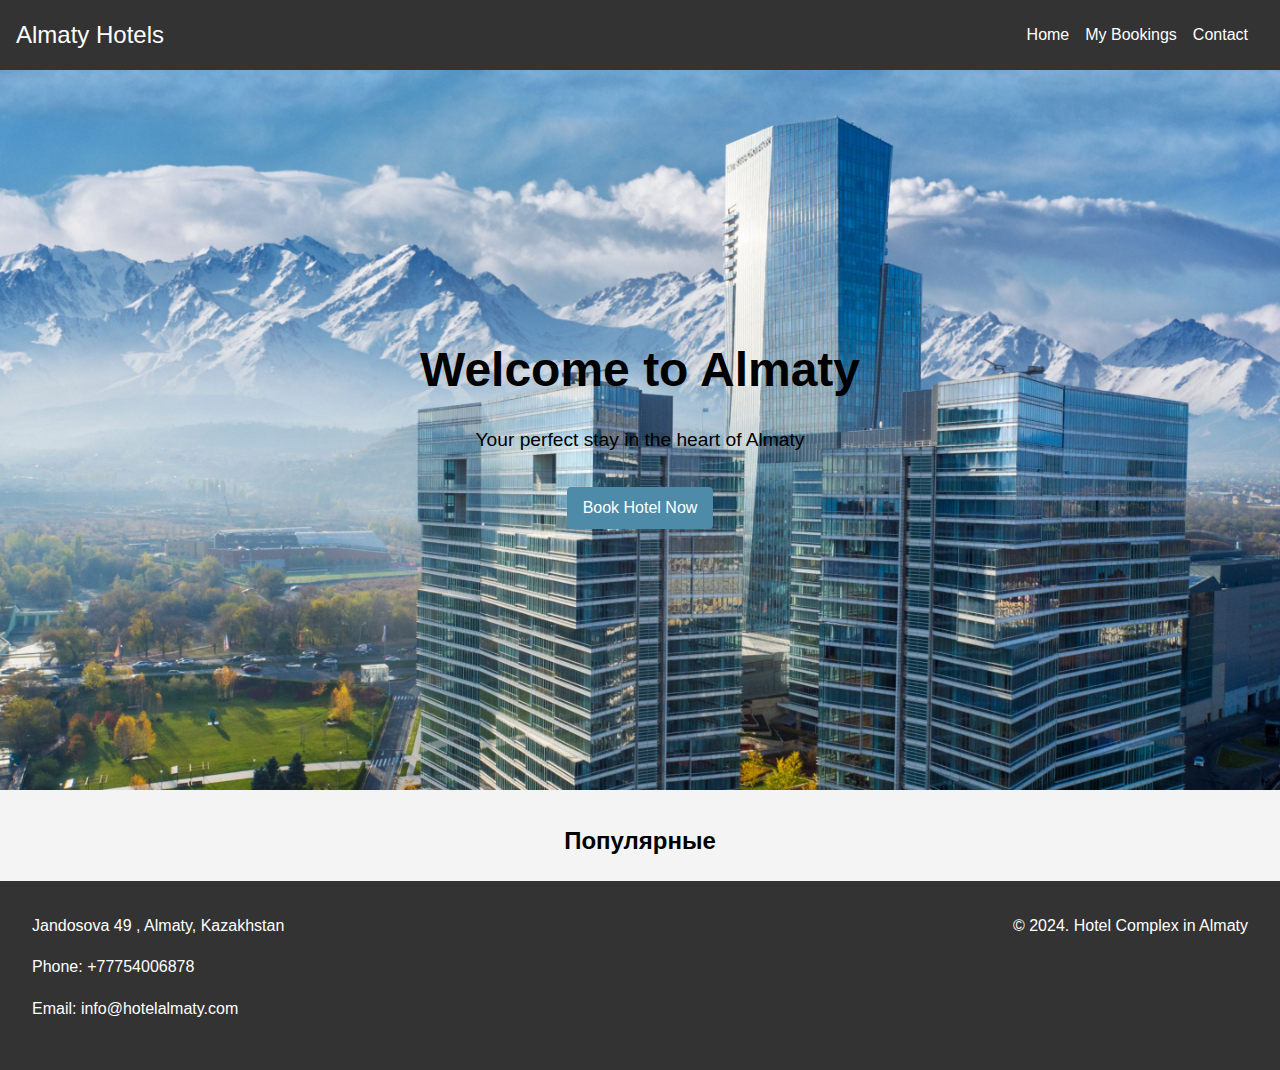
<file: index.html>
<!DOCTYPE html>
<html lang="en">
  <head>
    <meta charset="UTF-8" />
    <meta name="viewport" content="width=device-width, initial-scale=1.0" />
    <title>Hotel Almaty</title>
    <link rel="stylesheet" href="styles.css" />
    <script src="script.js"></script>
  </head>

  <script>
    getAllHotels();
  </script>

  <body>
    <header>
      <div class="logo">Almaty Hotels</div>
      <nav>
        <ul>
          <li><a href="index.html">Home</a></li>
          <li><a href="booking.html">My Bookings</a></li>
          <li>
            <a href="https://www.instagram.com/anefiyayeva/?next=%2F"
              >Contact</a
            >
          </li>
        </ul>
      </nav>
    </header>

    <section class="hero">
      <h1>Welcome to Almaty</h1>
      <p>Your perfect stay in the heart of Almaty</p>
      <a href="#hotels" class="btn">Book Hotel Now</a>
    </section>

    <section id="hotels" class="hotels">
      <table id="hotels-table">
        <tr>
          <h2>Популярные</h2>
        </tr>
      </table>
    </section>

    <footer>
      <div class="contact-info">
        <p>Jandosova 49 , Almaty, Kazakhstan</p>
        <p>Phone: +77754006878</p>
        <p>Email: info@hotelalmaty.com</p>
      </div>
      <div class="social-links">
        <a href="https://www.instagram.com/anefiyayeva/?next=%2F"></a>
      </div>
      <p>&copy; 2024. Hotel Complex in Almaty</p>
    </footer>
  </body>
</html>
</file>
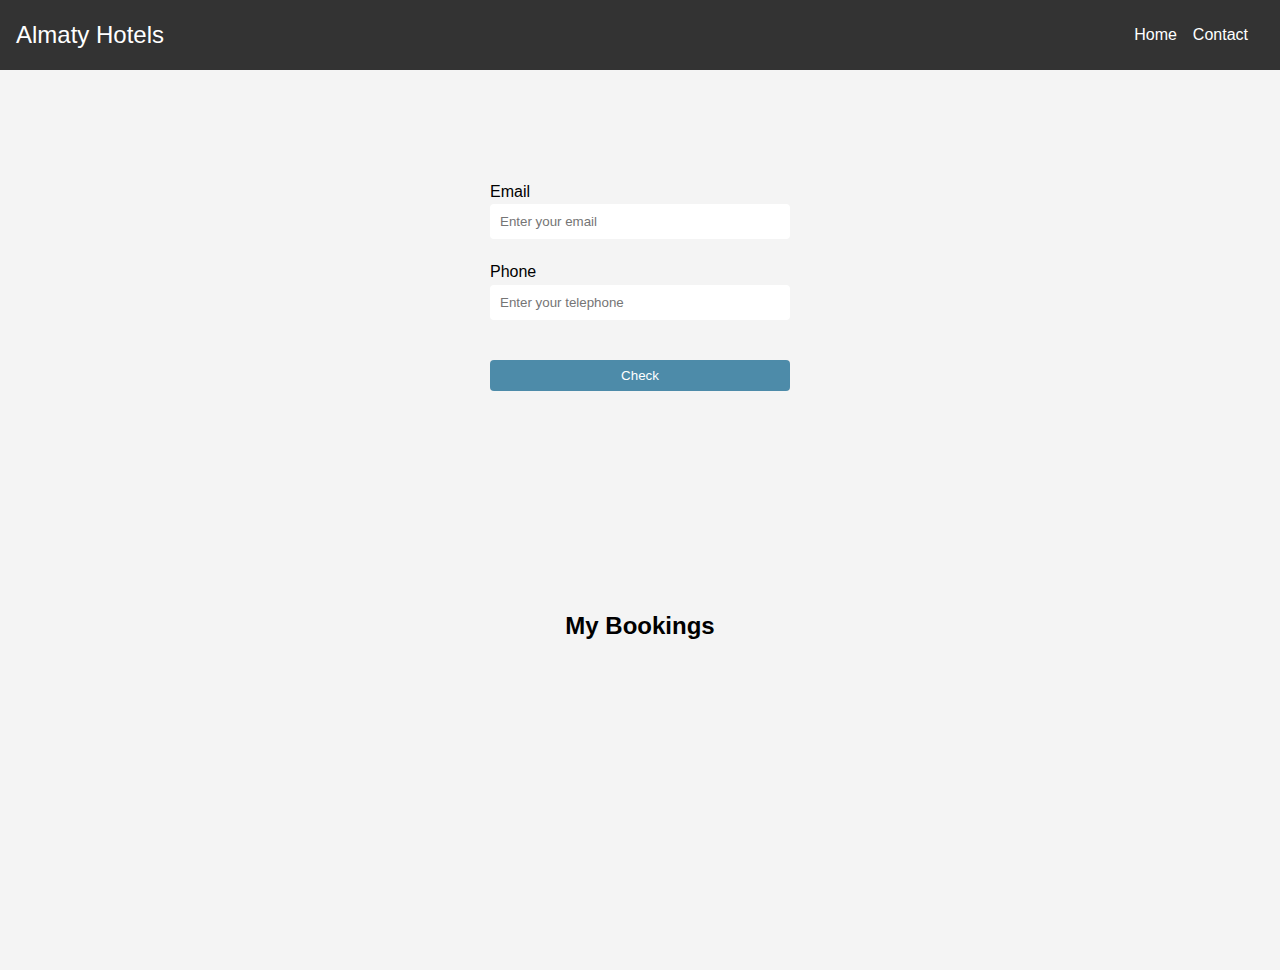
<file: booking.html>
<!DOCTYPE html>
<html lang="en">
  <head>
    <meta charset="UTF-8" />
    <meta name="viewport" content="width=device-width, initial-scale=1.0" />
    <title>Document</title>
    <link rel="stylesheet" href="styles.css" />
    <script src="script.js"></script>
  </head>
  <body>
    <header>
      <div class="logo">Almaty Hotels</div>
      <nav>
        <ul>
          <li><a href="index.html">Home</a></li>
          <li>
            <a href="https://www.instagram.com/anefiyayeva/?next=%2F"
              >Contact</a
            >
          </li>
        </ul>
      </nav>
    </header>
    <main id="booking">
      <!-- <form> -->
      <form class="booking_form">
        <div>
          <label for="input-email">Email</label><br />
          <input
            type="email"
            id="booking-email"
            name="email"
            class="rounded-input"
            placeholder="Enter your email"
            required
          />
        </div>

        <div>
          <label for="input-tel">Phone</label><br />
          <input
            type="tel"
            id="booking-tel"
            name="tel"
            class="rounded-input"
            placeholder="Enter your telephone"
            required
          />
        </div>
        <button class="btn" type="button" onclick="getAllBooking()">
          Check
        </button>
      </form>

      <!-- </form> -->
      <table id="hotels-table">
        <tr>
          <h2>My Bookings</h2>
        </tr>
      </table>
    </main>
  </body>
</html>
</file>
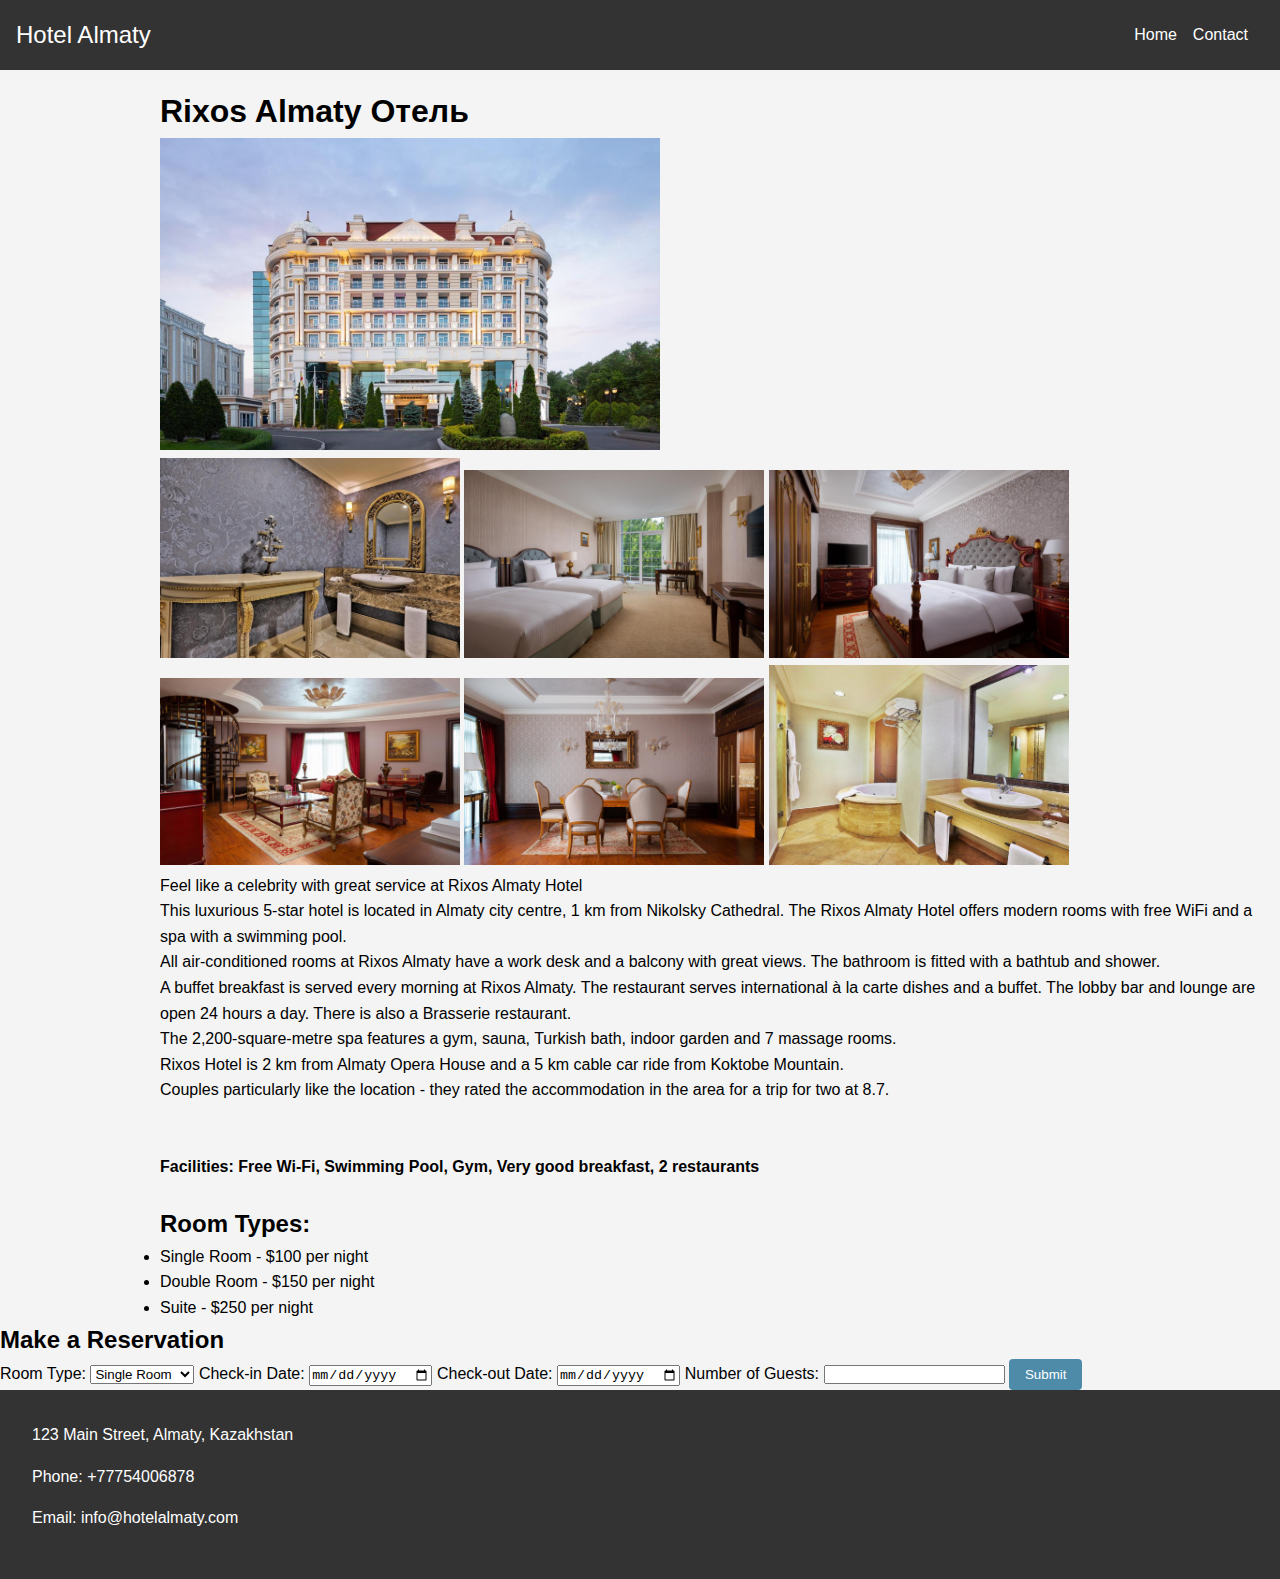
<file: hotel1.html>
<!DOCTYPE html>
<html lang="en">
<head>
  <meta charset="UTF-8">
  <meta name="viewport" content="width=device-width, initial-scale=1.0">
  <title>Rixos Almaty</title>
  <link rel="stylesheet" href="styles.css">
</head>
<body>
  <header>
    <div class="logo">Hotel Almaty</div>
    <nav>
      <ul>
        <li><a href="index.html">Home</a></li>
        <li><a href="https://www.instagram.com/anefiyayeva/?next=%2F">Contact</a></li>
      </ul>
    </nav>
  </header>

  <section class="hotel-details">
    <h1>Rixos Almaty Отель</h1>
    <img src="1hotel.jpg" alt="Hotel 1" width="500"><br>
    <img src="1001.jpg" alt="Hotel 1" width="300">
    <img src="1002.jpg" alt="Hotel 1" width="300">
    <img src="1003.jpg" alt="Hotel 1" width="300"> <br>
    <img src="1004.jpg" alt="Hotel 1" width="300">
    <img src="1005.jpg" alt="Hotel 1" width="300">
    <img src="1006.jpg" alt="Hotel 1" width="300">
    <p>Feel like a celebrity with great service at Rixos Almaty Hotel <br>
        This luxurious 5-star hotel is located in Almaty city centre, 1 km from Nikolsky Cathedral. The Rixos Almaty Hotel offers modern rooms with free WiFi and a spa with a swimming pool.
        <br>
        All air-conditioned rooms at Rixos Almaty have a work desk and a balcony with great views. The bathroom is fitted with a bathtub and shower.
        <br>
        A buffet breakfast is served every morning at Rixos Almaty. The restaurant serves international à la carte dishes and a buffet. The lobby bar and lounge are open 24 hours a day. There is also a Brasserie restaurant.
        <br>
        The 2,200-square-metre spa features a gym, sauna, Turkish bath, indoor garden and 7 massage rooms.
        <br>
        Rixos Hotel is 2 km from Almaty Opera House and a 5 km cable car ride from Koktobe Mountain.
        <br>
        Couples particularly like the location - they rated the accommodation in the area for a trip for two at 8.7.
        <br></p><br>
        <br>
    <p><b>Facilities: Free Wi-Fi, Swimming Pool, Gym, Very good breakfast, 2 restaurants</b></p> <br>
    <h2>Room Types:</h2>
    <ul>
      <li>Single Room - $100 per night</li>
      <li>Double Room - $150 per night</li>
      <li>Suite - $250 per night</li>
    </ul>
  </section>
  <h2>Make a Reservation</h2>
    <form action="reservation_process.php" method="post">
      <label for="room_type">Room Type:</label>
      <select id="room_type" name="room_type">
        <option value="Single Room">Single Room</option>
        <option value="Double Room">Double Room</option>
        <option value="Suite">Suite</option>
      </select>
      <label for="checkin">Check-in Date:</label>
      <input type="date" id="checkin" name="checkin">
      <label for="checkout">Check-out Date:</label>
      <input type="date" id="checkout" name="checkout">
      <label for="guests">Number of Guests:</label>
      <input type="number" id="guests" name="guests" min="1">
      <button type="submit" class="btn">Submit</button>
    </form>
  </section>

  <footer>
    <div class="contact-info">
      <p>123 Main Street, Almaty, Kazakhstan</p>
      <p>Phone: +77754006878</p>
      <p>Email: info@hotelalmaty.com</p>
    </div>
    <div class="social-links">
      <!-- Add social media links here -->
    </div>
  </footer>
</body>
</html>
</file>
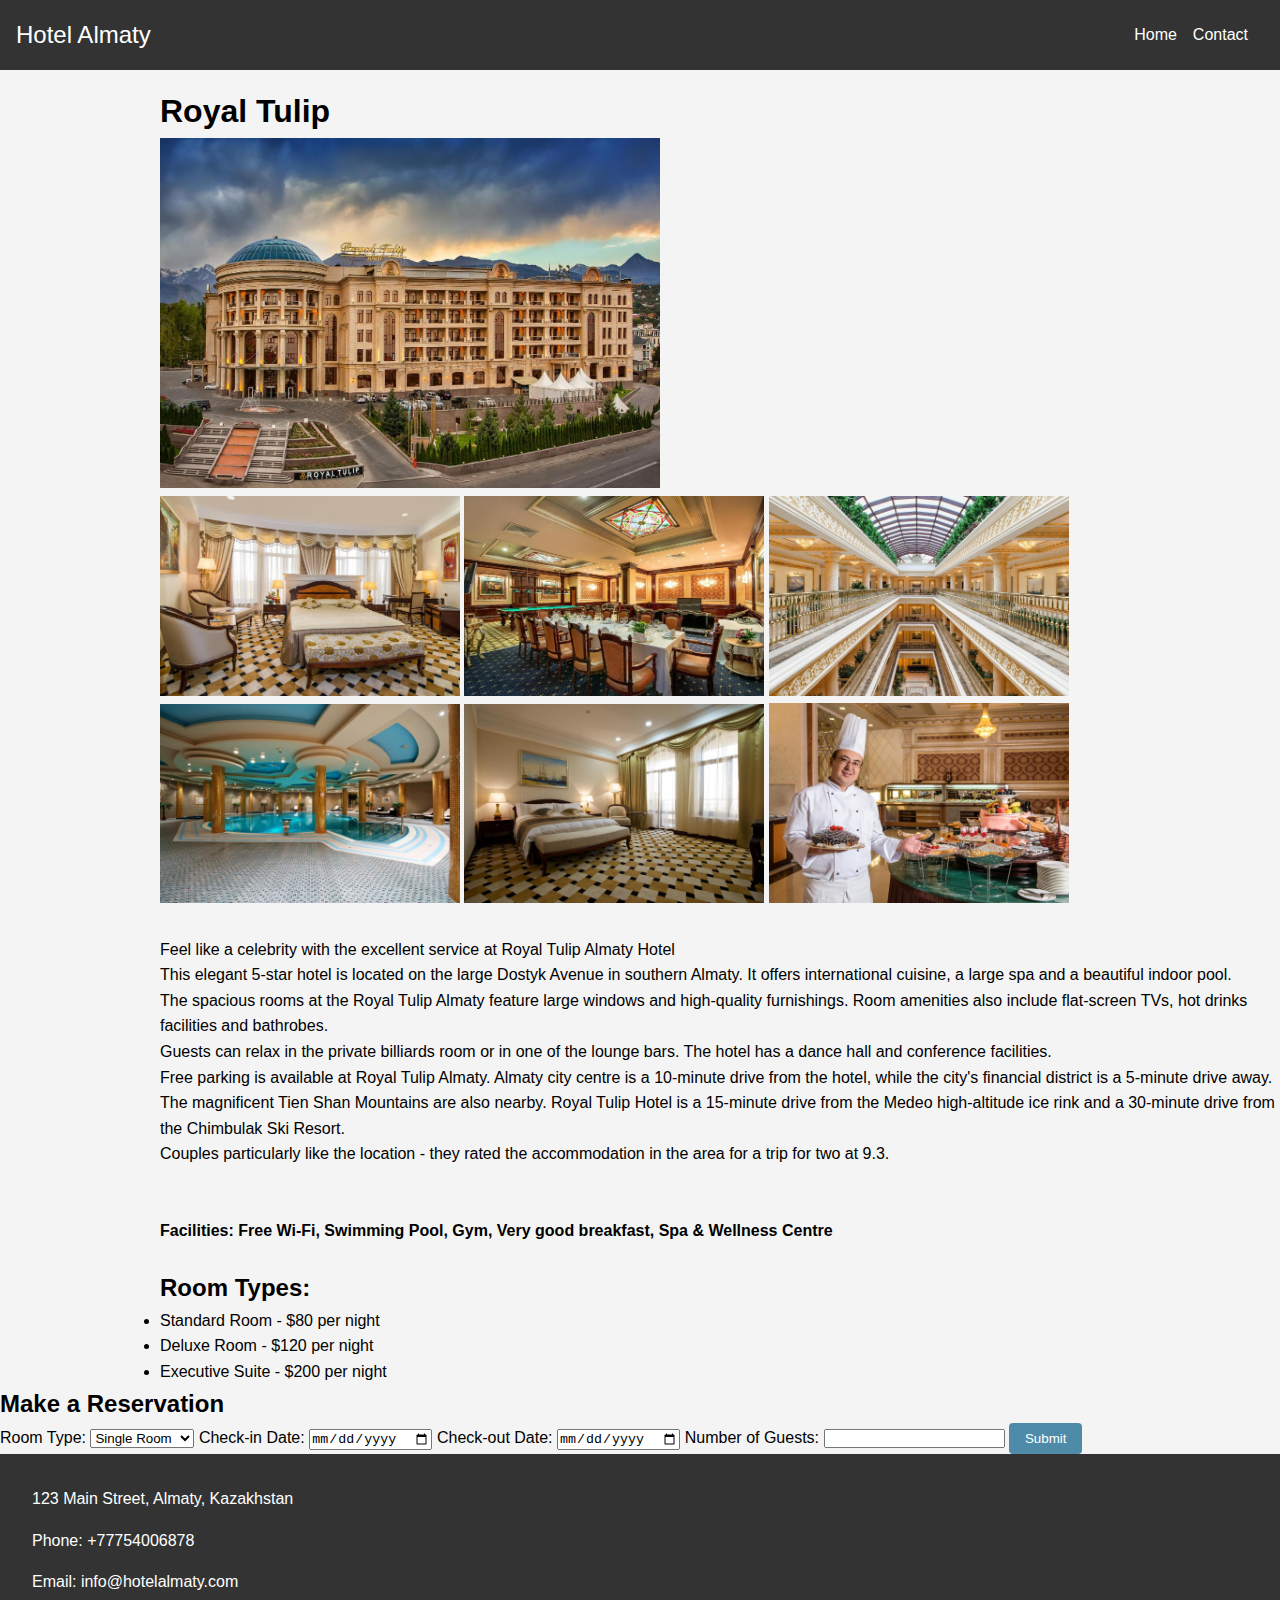
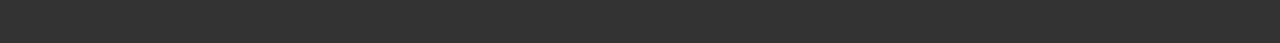
<file: hotel2.html>
<!DOCTYPE html>
<html lang="en">
<head>
  <meta charset="UTF-8">
  <meta name="viewport" content="width=device-width, initial-scale=1.0">
  <title>Royal Tulip</title>
  <link rel="stylesheet" href="styles.css">
</head>
<body>
  <header>
    <div class="logo">Hotel Almaty</div>
    <nav>
      <ul>
        <li><a href="index.html">Home</a></li>
        <li><a href="https://www.instagram.com/anefiyayeva/?next=%2F">Contact</a></li>
      </ul>
    </nav>
  </header>

  <section class="hotel-details">
    <h1>Royal Tulip</h1>
    <img src="2hotel.jpg" alt="Hotel 2" width="500"><br>
    <img src="2001.jpg" alt="Hotel 2" width="300">
    <img src="2002.jpg" alt="Hotel 2" width="300">
    <img src="2003.jpg" alt="Hotel 2" width="300"> <br>
    <img src="2004.jpg" alt="Hotel 2" width="300">
    <img src="2005.jpg" alt="Hotel 2" width="300">
    <img src="2006.jpg" alt="Hotel 2" width="300"><br> <br>
    <p>Feel like a celebrity with the excellent service at Royal Tulip Almaty Hotel <br>
        This elegant 5-star hotel is located on the large Dostyk Avenue in southern Almaty. It offers international cuisine, a large spa and a beautiful indoor pool.
        <br>
        The spacious rooms at the Royal Tulip Almaty feature large windows and high-quality furnishings. Room amenities also include flat-screen TVs, hot drinks facilities and bathrobes.
        <br>
        Guests can relax in the private billiards room or in one of the lounge bars. The hotel has a dance hall and conference facilities.
        <br>
        Free parking is available at Royal Tulip Almaty. Almaty city centre is a 10-minute drive from the hotel, while the city's financial district is a 5-minute drive away.
        <br>
        The magnificent Tien Shan Mountains are also nearby. Royal Tulip Hotel is a 15-minute drive from the Medeo high-altitude ice rink and a 30-minute drive from the Chimbulak Ski Resort.
        <br>
        Couples particularly like the location - they rated the accommodation in the area for a trip for two at 9.3.</p><br>
        <br>
    <p><b>Facilities: Free Wi-Fi, Swimming Pool, Gym, Very good breakfast, Spa & Wellness Centre</b></p> <br>
    <h2>Room Types:</h2>
    <ul>
        <li>Standard Room - $80 per night</li>
        <li>Deluxe Room - $120 per night</li>
        <li>Executive Suite - $200 per night</li>
    </ul>
  </section>
  <h2>Make a Reservation</h2>
    <form action="reservation_process.php" method="post">
      <label for="room_type">Room Type:</label>
      <select id="room_type" name="room_type">
        <option value="Single Room">Single Room</option>
        <option value="Double Room">Double Room</option>
        <option value="Suite">Suite</option>
      </select>
      <label for="checkin">Check-in Date:</label>
      <input type="date" id="checkin" name="checkin">
      <label for="checkout">Check-out Date:</label>
      <input type="date" id="checkout" name="checkout">
      <label for="guests">Number of Guests:</label>
      <input type="number" id="guests" name="guests" min="1">
      <button type="submit" class="btn">Submit</button>
    </form>
  </section>

  <footer>
    <div class="contact-info">
      <p>123 Main Street, Almaty, Kazakhstan</p>
      <p>Phone: +77754006878</p>
      <p>Email: info@hotelalmaty.com</p>
    </div>
    <div class="social-links">
      <!-- Add social media links here -->
    </div>
  </footer>
</body>
</html>
</file>
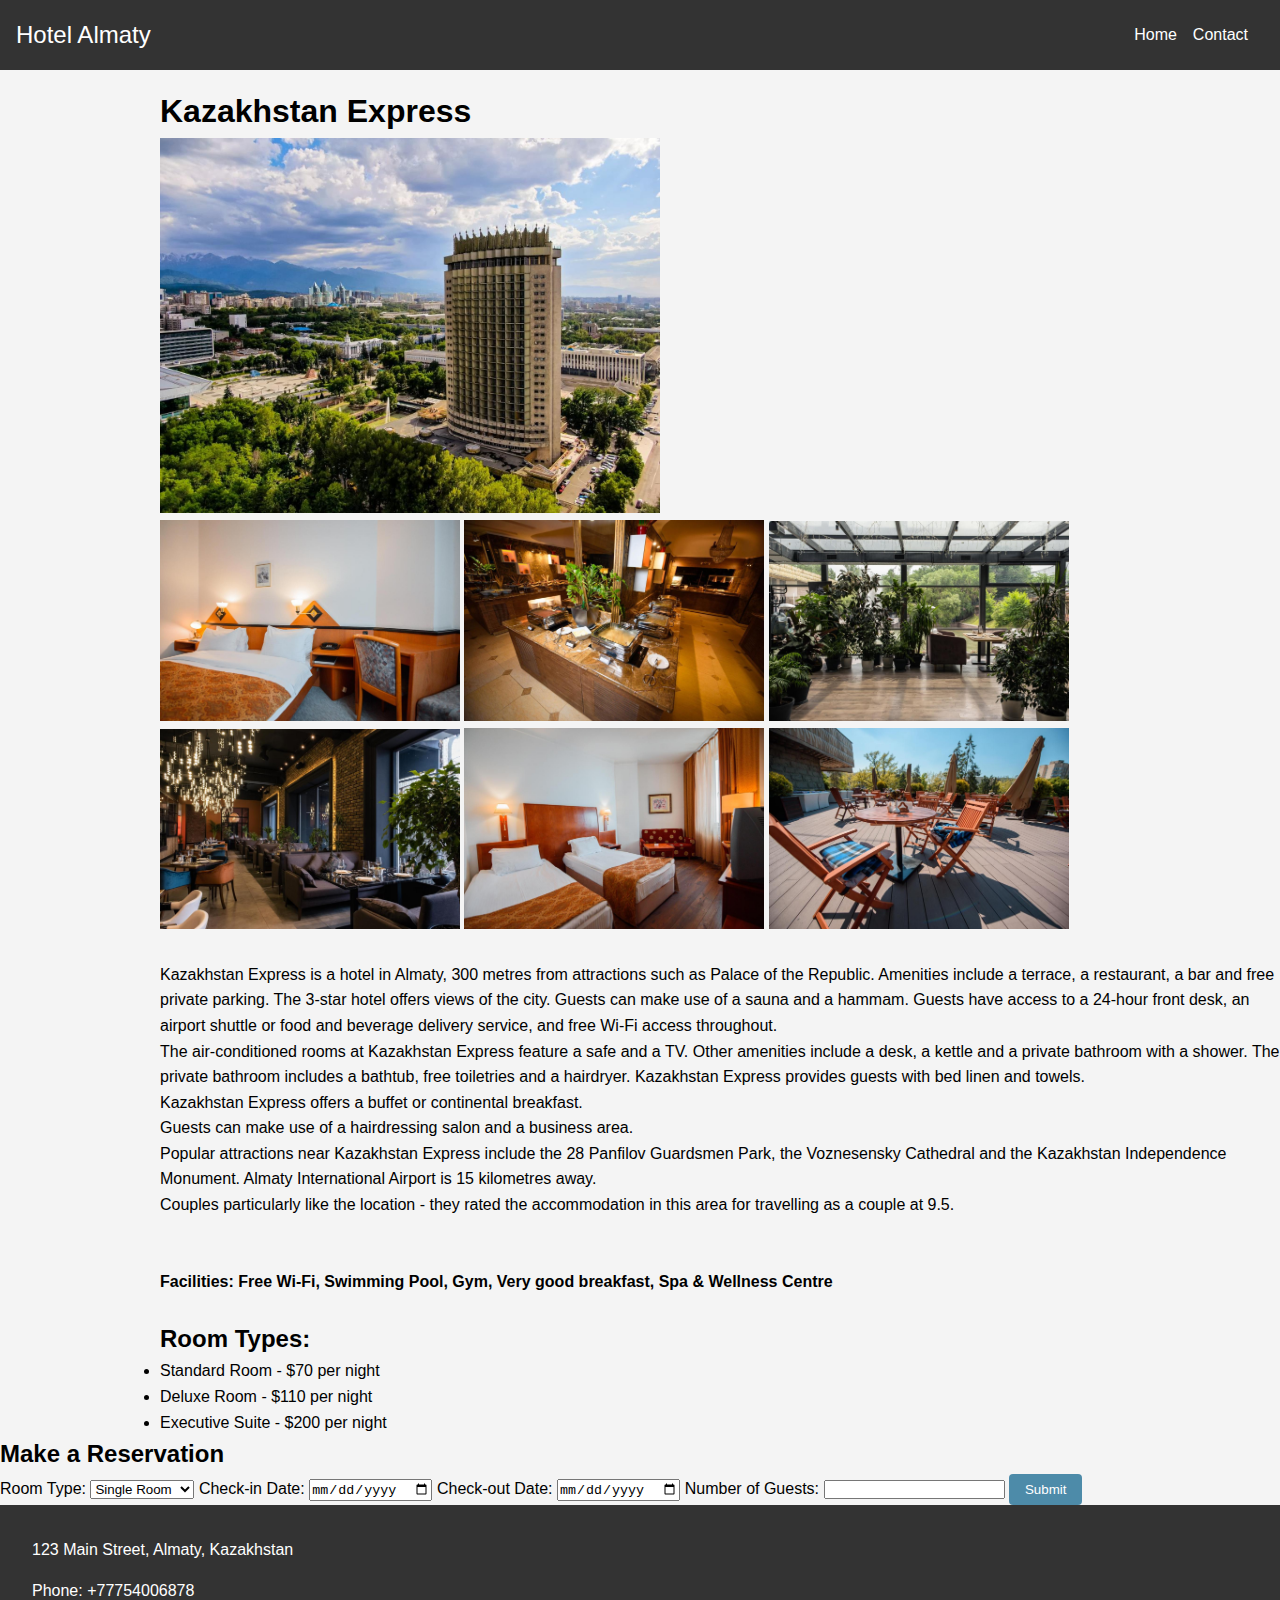
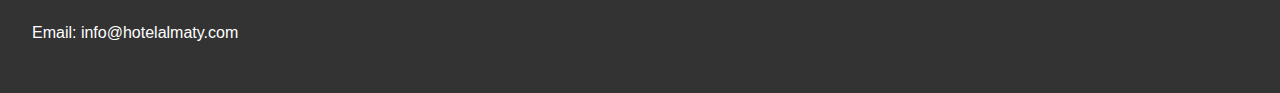
<file: hotel3.html>
<!DOCTYPE html>
<html lang="en">
<head>
  <meta charset="UTF-8">
  <meta name="viewport" content="width=device-width, initial-scale=1.0">
  <title>Kazakhstan Express</title>
  <link rel="stylesheet" href="styles.css">
</head>
<body>
  <header>
    <div class="logo">Hotel Almaty</div>
    <nav>
      <ul>
        <li><a href="index.html">Home</a></li>
        <li><a href="https://www.instagram.com/anefiyayeva/?next=%2F">Contact</a></li>
      </ul>
    </nav>
  </header>

  <section class="hotel-details">
    <h1>Kazakhstan Express</h1>
    <img src="3hotel.jpg" alt="Hotel 3" width="500"><br>
    <img src="3001.jpg" alt="Hotel 3" width="300">
    <img src="3002.jpg" alt="Hotel 2" width="300">
    <img src="3003.jpg" alt="Hotel 2" width="300"> <br>
    <img src="3004.jpg" alt="Hotel 2" width="300">
    <img src="3005.jpg" alt="Hotel 2" width="300">
    <img src="3006.jpg" alt="Hotel 2" width="300"><br> <br>
    <p>Kazakhstan Express is a hotel in Almaty, 300 metres from attractions such as Palace of the Republic. Amenities include a terrace, a restaurant, a bar and free private parking. The 3-star hotel offers views of the city. Guests can make use of a sauna and a hammam. Guests have access to a 24-hour front desk, an airport shuttle or food and beverage delivery service, and free Wi-Fi access throughout.
<br>
        The air-conditioned rooms at Kazakhstan Express feature a safe and a TV. Other amenities include a desk, a kettle and a private bathroom with a shower. The private bathroom includes a bathtub, free toiletries and a hairdryer. Kazakhstan Express provides guests with bed linen and towels.
        <br>
        Kazakhstan Express offers a buffet or continental breakfast.
        <br>
        Guests can make use of a hairdressing salon and a business area.
        <br>
        Popular attractions near Kazakhstan Express include the 28 Panfilov Guardsmen Park, the Voznesensky Cathedral and the Kazakhstan Independence Monument. Almaty International Airport is 15 kilometres away.
        <br>
        Couples particularly like the location - they rated the accommodation in this area for travelling as a couple at 9.5.</p><br>
        <br>
    <p><b>Facilities: Free Wi-Fi, Swimming Pool, Gym, Very good breakfast, Spa & Wellness Centre</b></p> <br>
    <h2>Room Types:</h2>
    <ul>
        <li>Standard Room - $70 per night</li>
        <li>Deluxe Room - $110 per night</li>
        <li>Executive Suite - $200 per night</li>
    </ul>
  </section>
  <h2>Make a Reservation</h2>
    <form action="reservation_process.php" method="post">
      <label for="room_type">Room Type:</label>
      <select id="room_type" name="room_type">
        <option value="Single Room">Single Room</option>
        <option value="Double Room">Double Room</option>
        <option value="Suite">Suite</option>
      </select>
      <label for="checkin">Check-in Date:</label>
      <input type="date" id="checkin" name="checkin">
      <label for="checkout">Check-out Date:</label>
      <input type="date" id="checkout" name="checkout">
      <label for="guests">Number of Guests:</label>
      <input type="number" id="guests" name="guests" min="1">
      <button type="submit" class="btn">Submit</button>
    </form>
  </section>

  <footer>
    <div class="contact-info">
      <p>123 Main Street, Almaty, Kazakhstan</p>
      <p>Phone: +77754006878</p>
      <p>Email: info@hotelalmaty.com</p>
    </div>
    <div class="social-links">
      <!-- Add social media links here -->
    </div>
  </footer>
</body>
</html>
</file>
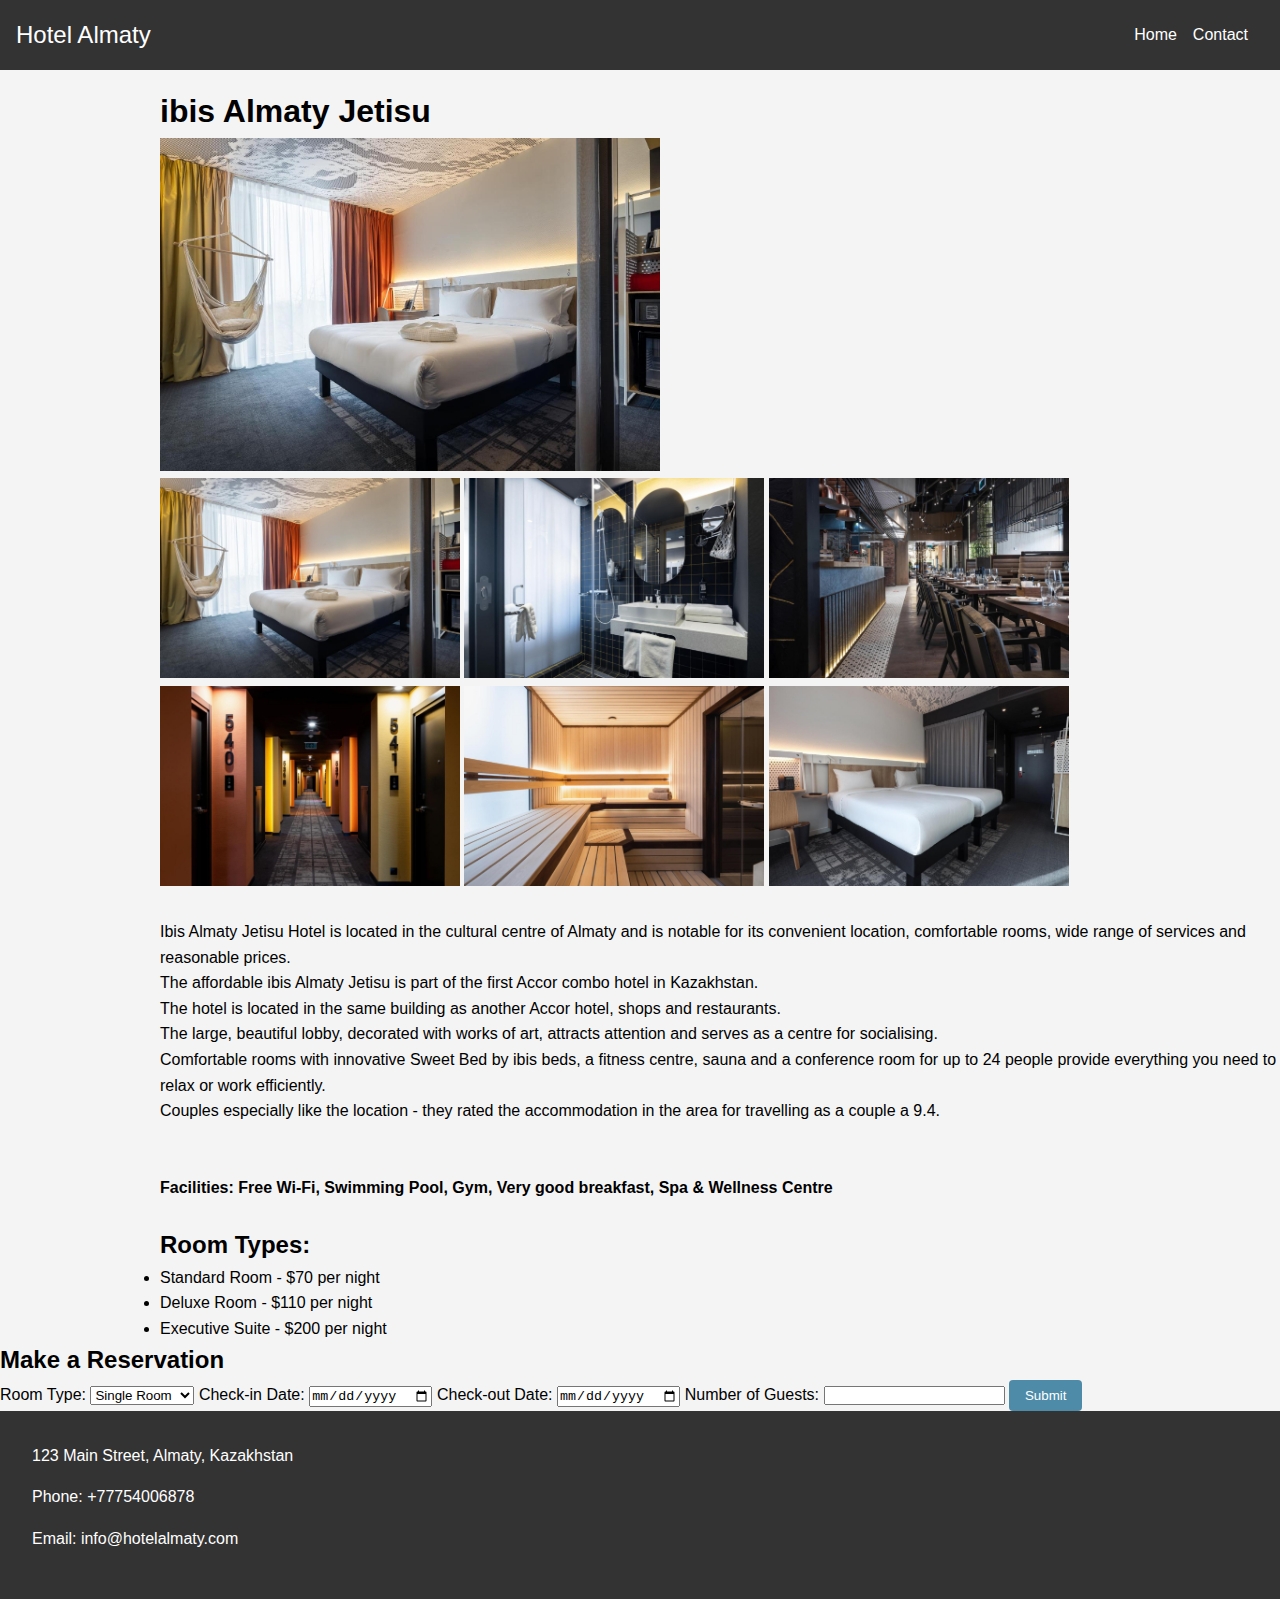
<file: hotel4.html>
<!DOCTYPE html>
<html lang="en">
<head>
  <meta charset="UTF-8">
  <meta name="viewport" content="width=device-width, initial-scale=1.0">
  <title>ibis Almaty</title>
  <link rel="stylesheet" href="styles.css">
</head>
<body>
  <header>
    <div class="logo">Hotel Almaty</div>
    <nav>
      <ul>
        <li><a href="index.html">Home</a></li>
        <li><a href="https://www.instagram.com/anefiyayeva/?next=%2F">Contact</a></li>
      </ul>
    </nav>
  </header>

  <section class="hotel-details">
    <h1>ibis Almaty Jetisu</h1>
    <img src="4001.jpg" alt="Hotel 3" width="500"><br>
    <img src="4001.jpg" alt="Hotel 3" width="300">
    <img src="4002.jpg" alt="Hotel 2" width="300">
    <img src="4003.jpg" alt="Hotel 2" width="300"> <br>
    <img src="4004.jpg" alt="Hotel 2" width="300">
    <img src="4005.jpg" alt="Hotel 2" width="300">
    <img src="4006.jpg" alt="Hotel 2" width="300"><br> <br>
    <p>Ibis Almaty Jetisu Hotel is located in the cultural centre of Almaty and is notable for its convenient location, comfortable rooms, wide range of services and reasonable prices.
<br>
        The affordable ibis Almaty Jetisu is part of the first Accor combo hotel in Kazakhstan.
        <br>
        The hotel is located in the same building as another Accor hotel, shops and restaurants.
        <br>
        The large, beautiful lobby, decorated with works of art, attracts attention and serves as a centre for socialising.
        <br>
        Comfortable rooms with innovative Sweet Bed by ibis beds, a fitness centre, sauna and a conference room for up to 24 people provide everything you need to relax or work efficiently.
        <br>
        Couples especially like the location - they rated the accommodation in the area for travelling as a couple a 9.4.</p><br>
        <br>
    <p><b>Facilities: Free Wi-Fi, Swimming Pool, Gym, Very good breakfast, Spa & Wellness Centre</b></p> <br>
    <h2>Room Types:</h2>
    <ul>
        <li>Standard Room - $70 per night</li>
        <li>Deluxe Room - $110 per night</li>
        <li>Executive Suite - $200 per night</li>
    </ul>
  </section>
  <h2>Make a Reservation</h2>
    <form action="reservation_process.php" method="post">
      <label for="room_type">Room Type:</label>
      <select id="room_type" name="room_type">
        <option value="Single Room">Single Room</option>
        <option value="Double Room">Double Room</option>
        <option value="Suite">Suite</option>
      </select>
      <label for="checkin">Check-in Date:</label>
      <input type="date" id="checkin" name="checkin">
      <label for="checkout">Check-out Date:</label>
      <input type="date" id="checkout" name="checkout">
      <label for="guests">Number of Guests:</label>
      <input type="number" id="guests" name="guests" min="1">
      <button type="submit" class="btn">Submit</button>
    </form>
  </section>

  <footer>
    <div class="contact-info">
      <p>123 Main Street, Almaty, Kazakhstan</p>
      <p>Phone: +77754006878</p>
      <p>Email: info@hotelalmaty.com</p>
    </div>
    <div class="social-links">
      <!-- Add social media links here -->
    </div>
  </footer>
</body>
</html>
</file>
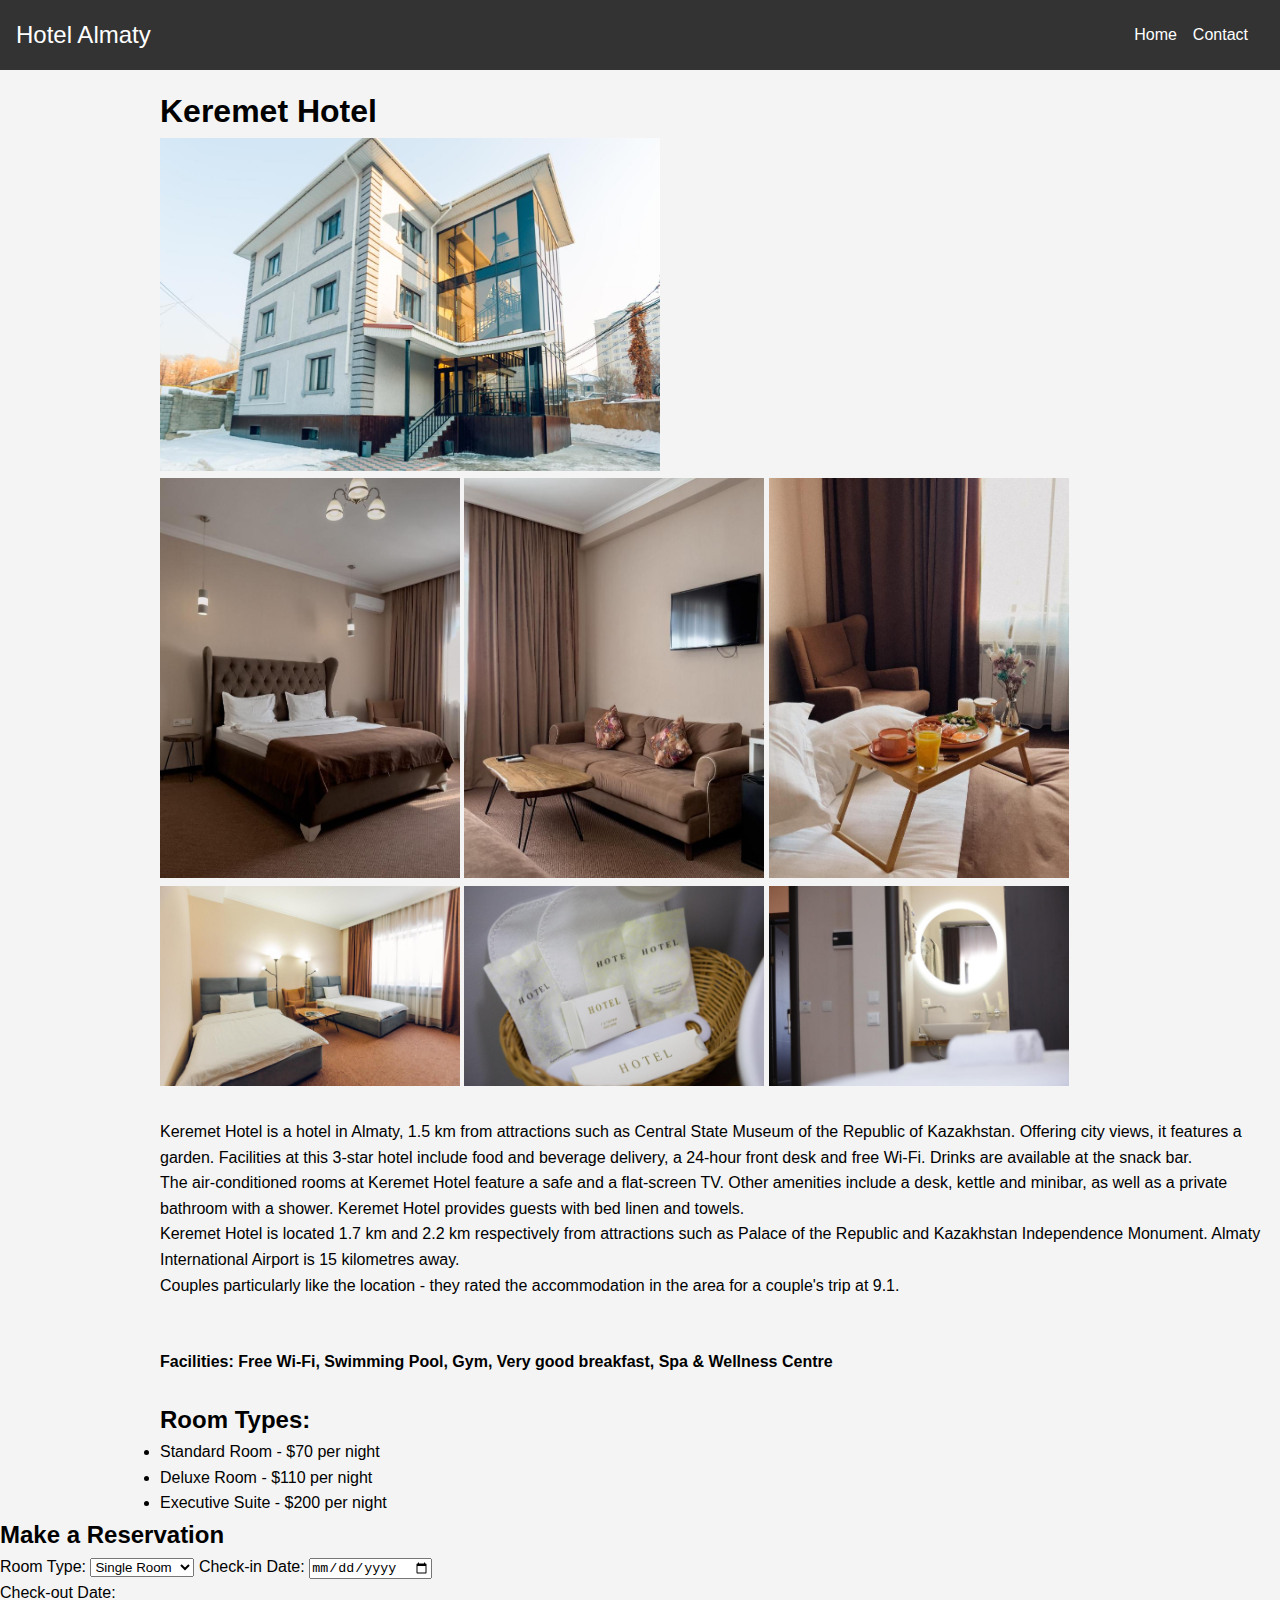
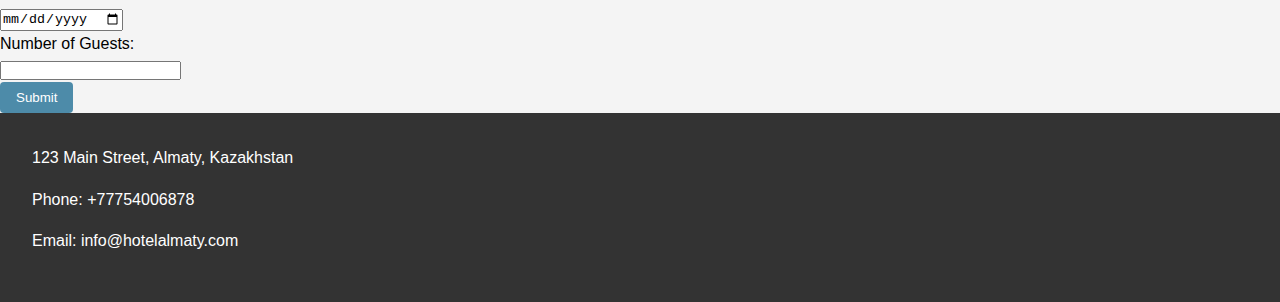
<file: hotel5.html>
<!DOCTYPE html>
<html lang="en">
<head>
  <meta charset="UTF-8">
  <meta name="viewport" content="width=device-width, initial-scale=1.0">
  <title>Keremet Hote</title>
  <link rel="stylesheet" href="styles.css">
</head>
<body>
  <header>
    <div class="logo">Hotel Almaty</div>
    <nav>
      <ul>
        <li><a href="index.html">Home</a></li>
        <li><a href="https://www.instagram.com/anefiyayeva/?next=%2F">Contact</a></li>
      </ul>
    </nav>
  </header>

  <section class="hotel-details">
    <h1>Keremet Hotel</h1>
    
    <img src="5hotel.jpg" alt="Hotel 3" width="500"><br>
    <img src="5001.jpg" alt="Hotel 3" width="300">
    <img src="5002.jpg" alt="Hotel 2" width="300">
    <img src="5003.jpg" alt="Hotel 2" width="300"> <br>
    <img src="5004.jpg" alt="Hotel 2" width="300">
    <img src="5005.jpg" alt="Hotel 2" width="300">
    <img src="5006.jpg" alt="Hotel 2" width="300"><br> <br>
    <p>Keremet Hotel is a hotel in Almaty, 1.5 km from attractions such as Central State Museum of the Republic of Kazakhstan. Offering city views, it features a garden. Facilities at this 3-star hotel include food and beverage delivery, a 24-hour front desk and free Wi-Fi. Drinks are available at the snack bar.
     <br>
        The air-conditioned rooms at Keremet Hotel feature a safe and a flat-screen TV. Other amenities include a desk, kettle and minibar, as well as a private bathroom with a shower. Keremet Hotel provides guests with bed linen and towels.
        <br>
        Keremet Hotel is located 1.7 km and 2.2 km respectively from attractions such as Palace of the Republic and Kazakhstan Independence Monument. Almaty International Airport is 15 kilometres away.
        <br>
        Couples particularly like the location - they rated the accommodation in the area for a couple's trip at 9.1.</p><br>
        <br>
    <p><b>Facilities: Free Wi-Fi, Swimming Pool, Gym, Very good breakfast, Spa & Wellness Centre</b></p> <br>
    <h2>Room Types:</h2>
    <ul>
        <li>Standard Room - $70 per night</li>
        <li>Deluxe Room - $110 per night</li>
        <li>Executive Suite - $200 per night</li>
    </ul>
  </section>
  <h2>Make a Reservation</h2>
    <form action="reservation_process.php" method="post">
      <label for="room_type">Room Type:</label>
      <select id="room_type" name="room_type">
        <option value="Single Room">Single Room</option>
        <option value="Double Room">Double Room</option>
        <option value="Suite">Suite</option>
      </select>
      <label for="checkin">Check-in Date:</label>
      <input type="date" id="checkin" name="checkin"><br>
      <label for="checkout">Check-out Date:</label><br>
      <input type="date" id="checkout" name="checkout"><br>
      <label for="guests">Number of Guests:</label><br>
      <input type="number" id="guests" name="guests" min="1"><br>
      <button type="submit" class="btn">Submit</button>
    </form>
  </section>

  <footer>
    <div class="contact-info">
      <p>123 Main Street, Almaty, Kazakhstan</p>
      <p>Phone: +77754006878</p>
      <p>Email: info@hotelalmaty.com</p>
    </div>
    <div class="social-links">
      <!-- Add social media links here -->
    </div>
  </footer>
</body>
</html>
</file>
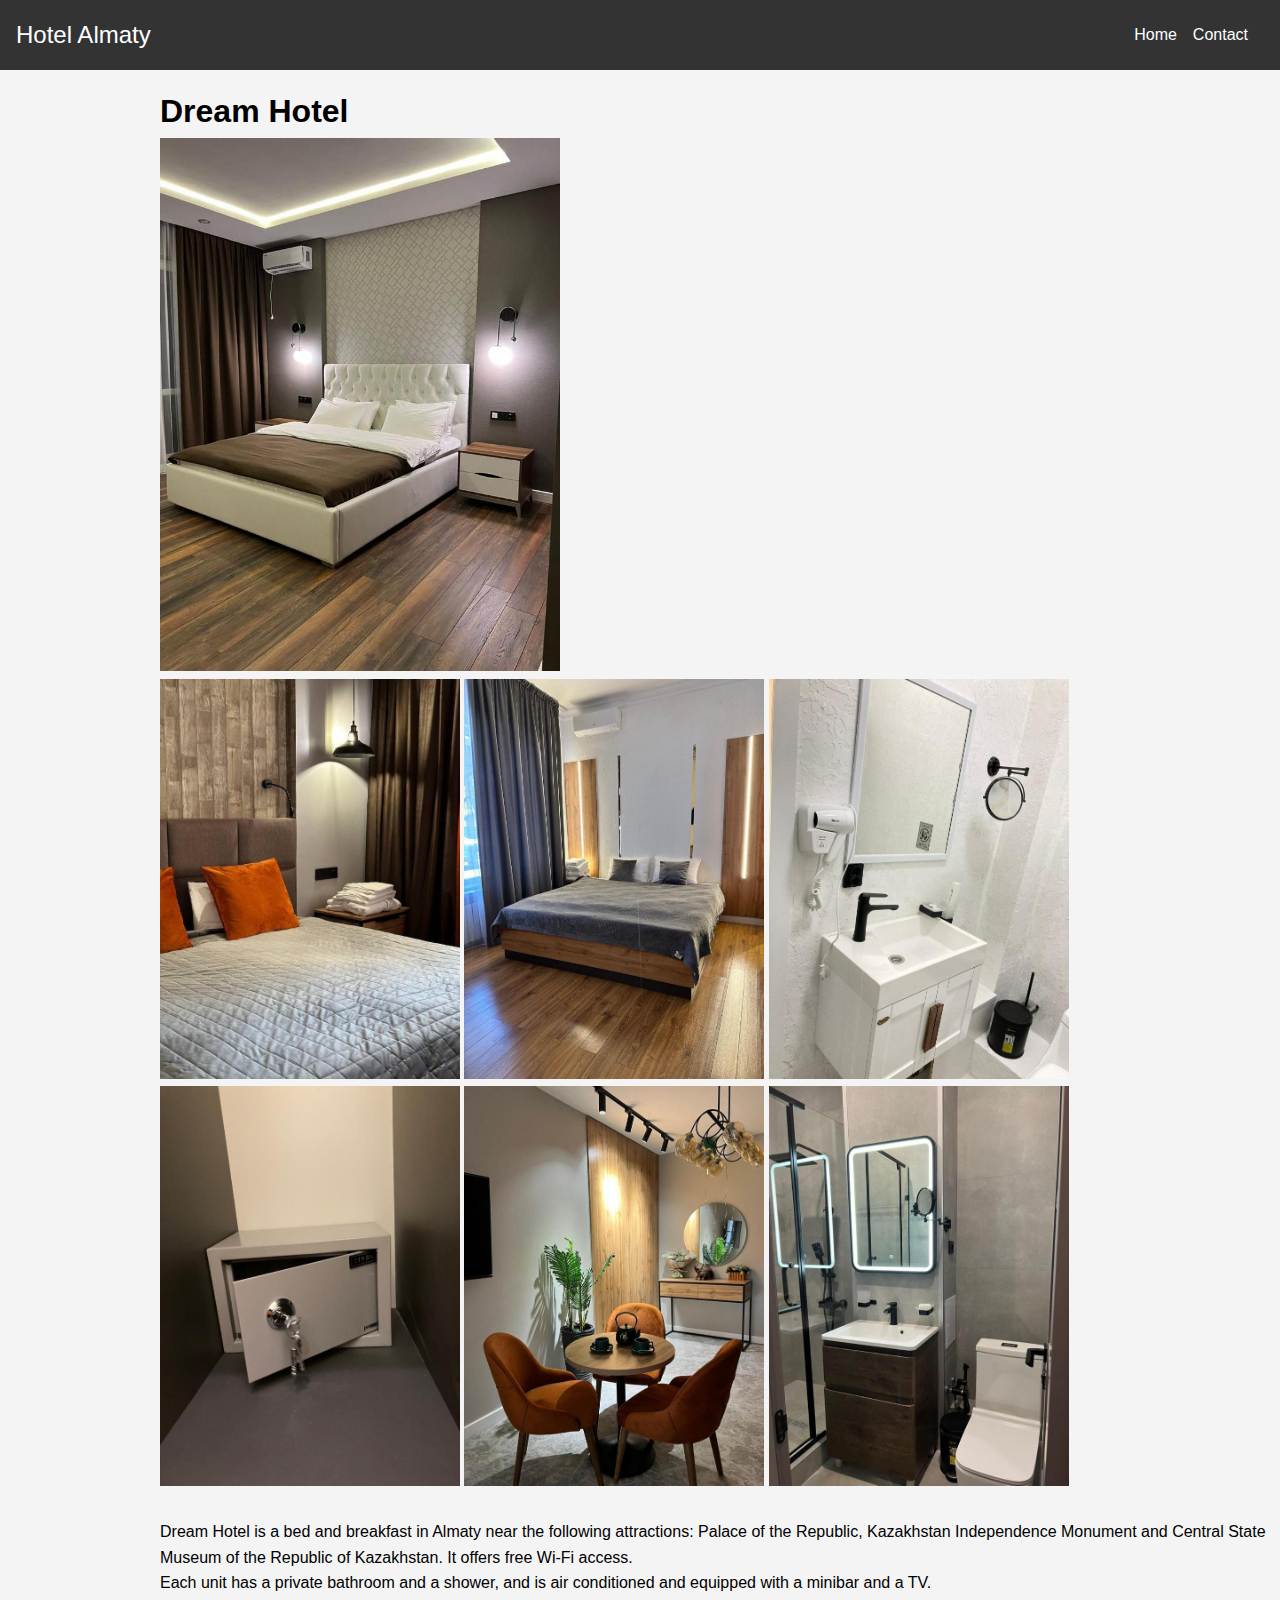
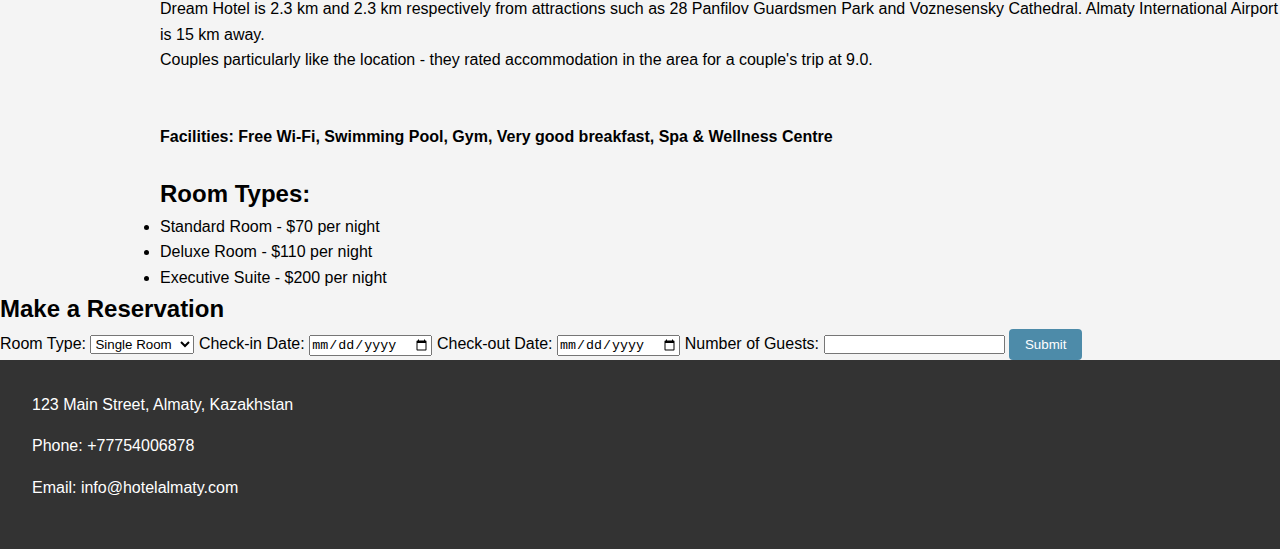
<file: hotel6.html>
<!DOCTYPE html>
<html lang="en">
<head>
  <meta charset="UTF-8">
  <meta name="viewport" content="width=device-width, initial-scale=1.0">
  <title>Dream Hotel</title>
  <link rel="stylesheet" href="styles.css">
</head>
<body>
  <header>
    <div class="logo">Hotel Almaty</div>
    <nav>
      <ul>
        <li><a href="index.html">Home</a></li>
        <li><a href="https://www.instagram.com/anefiyayeva/?next=%2F">Contact</a></li>
      </ul>
    </nav>
  </header>

  <section class="hotel-details">
    <h1>Dream Hotel</h1>
    
    <img src="6hotel.jpg" alt="Hotel 3" width="400"><br>
    <img src="6001.jpg" alt="Hotel 3" width="300" height="">
    <img src="6002.jpg" alt="Hotel 2" width="300">
    <img src="6003.jpg" alt="Hotel 2" width="300"> <br>
    <img src="6004.jpg" alt="Hotel 2" width="300">
    <img src="6005.jpg" alt="Hotel 2" width="300">
    <img src="6006.jpg" alt="Hotel 2" width="300"><br> <br>
    <p>Dream Hotel is a bed and breakfast in Almaty near the following attractions: Palace of the Republic, Kazakhstan Independence Monument and Central State Museum of the Republic of Kazakhstan. It offers free Wi-Fi access.
<br>
        Each unit has a private bathroom and a shower, and is air conditioned and equipped with a minibar and a TV.
    <br>    
        Dream Hotel is 2.3 km and 2.3 km respectively from attractions such as 28 Panfilov Guardsmen Park and Voznesensky Cathedral. Almaty International Airport is 15 km away.
        <br>
        Couples particularly like the location - they rated accommodation in the area for a couple's trip at 9.0.</p><br>
        <br>
    <p><b>Facilities: Free Wi-Fi, Swimming Pool, Gym, Very good breakfast, Spa & Wellness Centre</b></p> <br>
    <h2>Room Types:</h2>
    <ul>
        <li>Standard Room - $70 per night</li>
        <li>Deluxe Room - $110 per night</li>
        <li>Executive Suite - $200 per night</li>
    </ul>
  </section>
  <h2>Make a Reservation</h2>
    <form action="reservation_process.php" method="post">
      <label for="room_type">Room Type:</label>
      <select id="room_type" name="room_type">
        <option value="Single Room">Single Room</option>
        <option value="Double Room">Double Room</option>
        <option value="Suite">Suite</option>
      </select>
      <label for="checkin">Check-in Date:</label>
      <input type="date" id="checkin" name="checkin">
      <label for="checkout">Check-out Date:</label>
      <input type="date" id="checkout" name="checkout">
      <label for="guests">Number of Guests:</label>
      <input type="number" id="guests" name="guests" min="1">
      <button type="submit" class="btn">Submit</button>
    </form>
  </section>

  <footer>
    <div class="contact-info">
      <p>123 Main Street, Almaty, Kazakhstan</p>
      <p>Phone: +77754006878</p>
      <p>Email: info@hotelalmaty.com</p>
    </div>
    <div class="social-links">
      <!-- Add social media links here -->
    </div>
  </footer>
</body>
</html>
</file>
<file: styles.css>
/* Reset CSS */
* {
  margin: 0;
  padding: 0;
  box-sizing: border-box;
}

html {
  scroll-behavior: smooth;
}

body {
  font-family: Arial, sans-serif;
  margin: 0;
  padding: 0;
  background-color: #f4f4f4;
}

.hotel {
  max-width: 800px;
  margin: 20px auto;
  padding: 20px;
  background-color: #fff;
  border-radius: 10px;
  box-shadow: 0 0 10px rgba(0, 0, 0, 0.1);
}

/* Basic styles */
body {
  font-family: Arial, sans-serif;
  line-height: 1.6;
}

header {
  background: #333;
  color: #fff;
  padding: 1rem;
  display: flex;
  justify-content: space-between;
  align-items: center;
}

.logo {
  font-size: 1.5rem;
}

nav ul {
  list-style: none;
  display: flex;
}

nav ul li {
  margin-right: 1rem;
}

nav ul li a {
  color: #fff;
  text-decoration: none;
}

.hero {
  background: url("images/hotels/ritz-carlton.jpeg") top/cover no-repeat;
  height: 80vh;
  display: flex;
  flex-direction: column;
  justify-content: center;
  align-items: center;
  text-align: center;
}

.hero h1 {
  font-size: 3rem;
  margin-bottom: 1rem;
}

.hero p {
  font-size: 1.2rem;
  margin-bottom: 2rem;
}

.btn {
  display: inline-block;
  background: #4d8ba9;
  color: #fff;
  padding: 0.5rem 1rem;
  text-decoration: none;
  border: none;
  border-radius: 4px;
  transition: background 0.3s ease;
}

.btn:hover {
  background: #555;
}

footer {
  background: #333;
  color: #fff;
  padding: 2rem;
  display: flex;
  justify-content: space-between;
}

.contact-info p {
  margin-bottom: 1rem;
}

.social-links a {
  color: #fff;
  margin-left: 1rem;
}

.hotels {
  margin-top: 2rem;
  align-items: center;
  display: flex;
  flex-direction: column;
  flex-wrap: wrap;
  justify-content: center;
  gap: 20px;
}

.img {
  flex: 30%;
  margin: 0 19px;
  left: 0;
}

.hotel-card {
  display: flex;
  gap: 20px;
  flex: 70%;
}

.image-table {
  display: table;
  border-collapse: collapse;
  width: 100%;
}

.image-table-cell {
  display: table-cell;
  padding: 10px;
  text-align: center;
  vertical-align: middle;
}

.image-table-cell img {
  max-width: 100%;
  max-height: 100%;
  cursor: pointer;
}

.fullscreen-image {
  position: fixed;
  top: 0;
  left: 0;
  width: 100%;
  height: 100%;
  background-color: rgba(0, 0, 0, 0.9);
  display: none;
  justify-content: center;
  align-items: center;
  z-index: 999;
}

.fullscreen-image img {
  max-width: 90%;
  max-height: 90%;
  cursor: pointer;
}

.big-image {
  width: 800px;
  height: auto;
}

.small-image-vertical {
  width: 250px;
  height: auto;
}
.small-image-horizontal {
  width: 300px;
  height: auto;
}
.hotel-details {
  margin-top: 1rem;
  margin-left: 10rem;
}
.facility-container {
  margin-left: 2rem;
  margin-top: 1rem;
  display: flex;
  align-items: center;
  justify-content: left;
}
.facility-container img {
  width: 32px;
  height: 32px;
  margin-right: 10px;
}

.room-types td {
  width: 300px;
  border: 1px solid #ccc;
  padding: 10px;
  text-align: center;
}
.hotel-name {
  display: flex;
  justify-content: space-between;
  width: 70%;
}
.reservation-block {
  margin: 5rem 20rem 5rem 20rem;
  background: #e3e3e3;
  padding: 1rem;
  display: flex;
  flex-direction: column;
  align-items: center;
  justify-content: center;
}
.rounded-input {
  border-radius: 4px;
  border: none;
  padding: 10px;
  width: 300px;
  background-color: white;
}
.input-container {
  margin-top: 20px;
  margin-right: 20px;
  display: inline-block;
}
.input-container label {
  display: block;
}

.reservation-block button {
  display: inline-block;
  background: #333;
  width: 300px;
  height: 50px;
  color: #fff;
  margin: 1rem 1rem;
  padding: 0.5rem 1rem;
  text-decoration: none;
  border: none;
  border-radius: 4px;
  transition: background 0.3s ease;
}

.hotel_content {
  display: flex;
  flex-direction: column;
}

.hotel_content a {
  margin-top: auto;
  text-align: center;
}

.hotel-card {
  margin-bottom: 20px;
}

#booking {
  display: grid;
  place-items: center;
  height: 100vh;
}
#booking form {
  /* margin-bottom: 30px; */
  flex-direction: column;
  display: flex;
  justify-content: flex-end;

  /* display: grid;
  place-items: center;
  height: 100vh; */
}

#booking .booking_form input {
  margin-bottom: 20px;
  /* flex-direction: column;
  display: flex;
  justify-content: flex-end; */

  /* display: grid;
  place-items: center;
  height: 100vh; */
}
#booking .booking_form button {
  margin-top: 20px;
  /* flex-direction: column;
  display: flex;
  justify-content: flex-end; */

  /* display: grid;
  place-items: center;
  height: 100vh; */
}

#booking table {
  font-family: arial, sans-serif;
  border-collapse: collapse;
  width: 100%;
}

#booking td,
#booking th {
  border: 1px solid #dddddd;
  text-align: left;
  padding: 8px;
}

/* #booking tr:nth-child(even) {
  background-color: #dddddd;
} */
</file>
